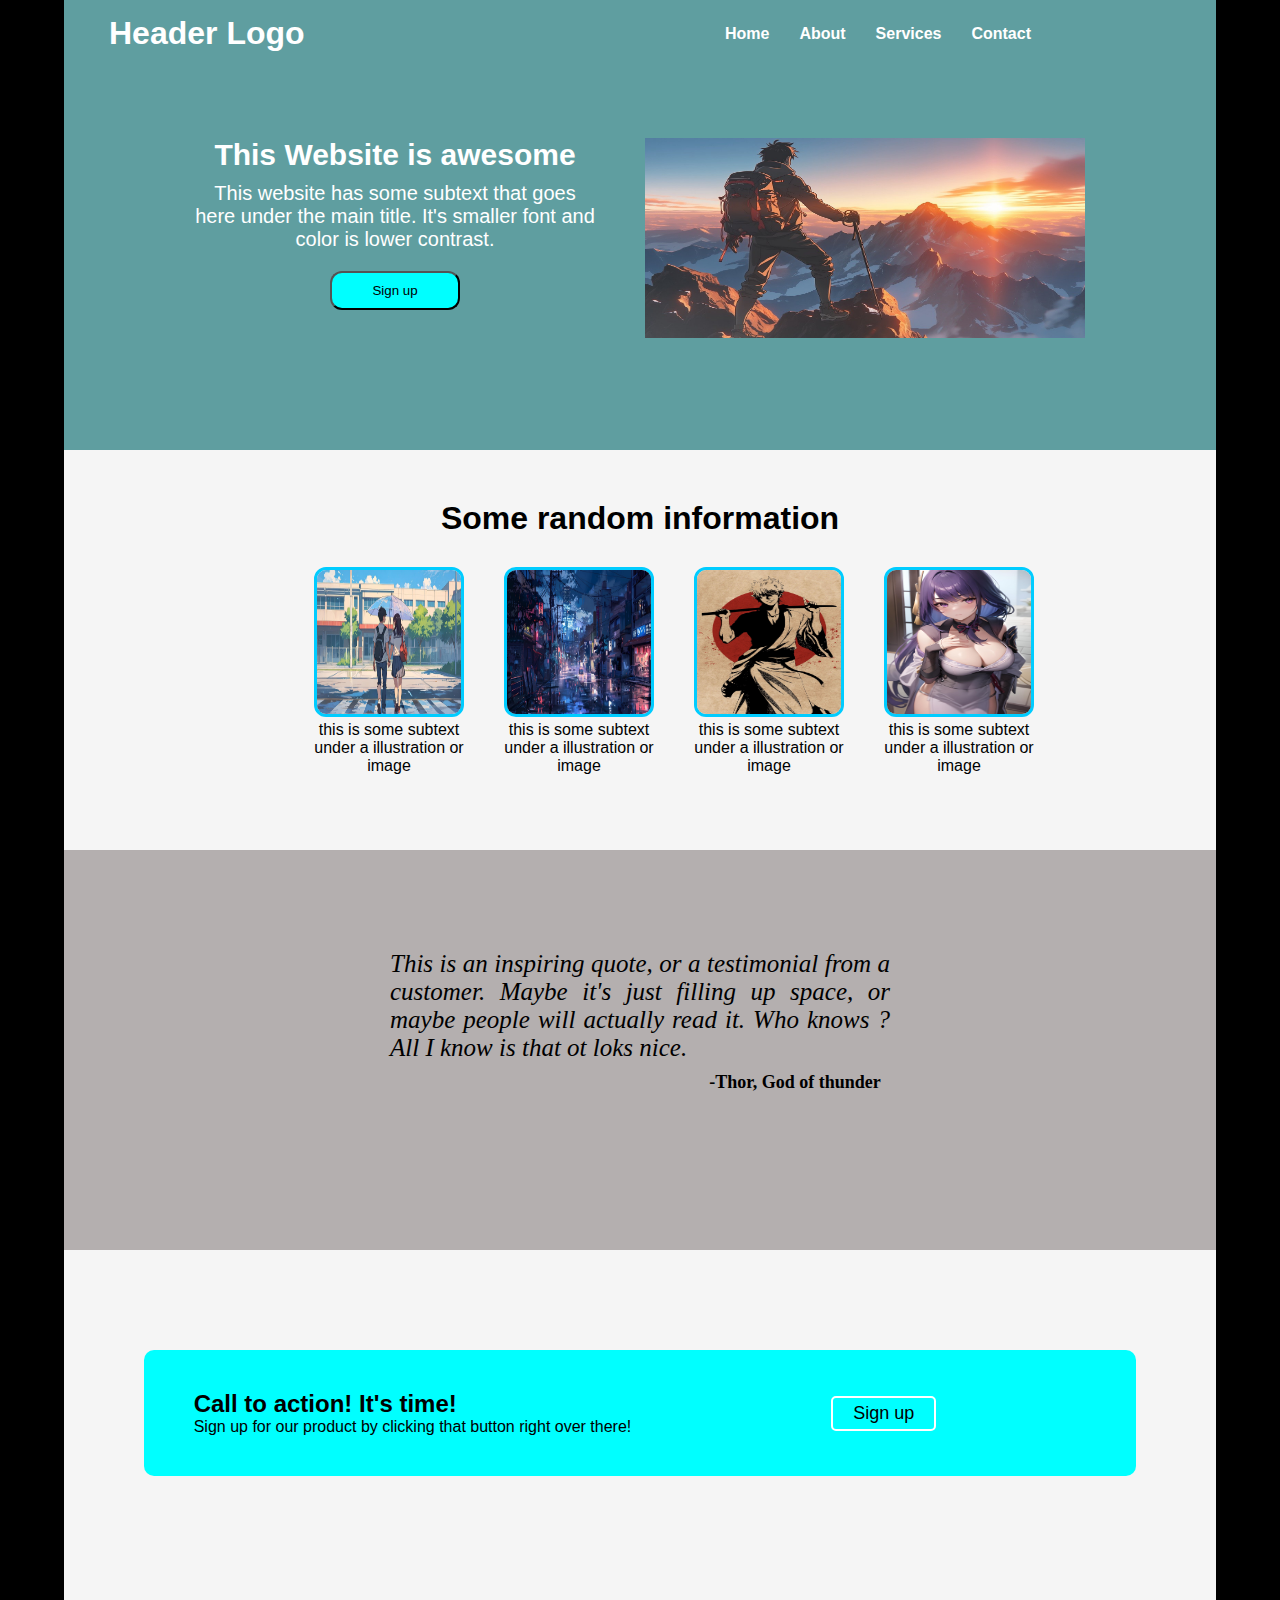
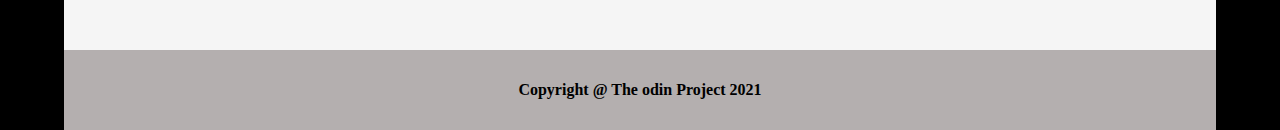
<file: index.html>
<!DOCTYPE html>
<html lang="en">
<head>
    <meta charset="UTF-8">
    <meta name="viewport" content="width=device-width, initial-scale=1.0">
    <title>Document</title>
    <link rel="stylesheet" href="style.css">
</head>
<body>
    
    <div class="page-1">
        <div class="header">
            <h1>Header Logo</h1>
            <nav>
                <ul>
                    <li><a href="#">Home</a></li>
                    <li><a href="#">About</a></li>
                    <li><a href="#">Services</a></li>
                    <li><a href="#">Contact</a></li>
                </ul>
            </nav>
        </div>
        
        <div class="container">
            <div class="description">
             <h1>This Website is awesome</h1>
             <p>This website has some subtext that goes here under the main title. It's smaller font and color is lower contrast.</p>
             <button class="sign" onclick="alert('Button Clicked!')">Sign up</button>
            </div>
        
    
        <div class="image-section">
            <img class="page-img" src="image/1.jpg" alt="Sample Image">
        </div>
        </div> 
    </div>

    <div class="page-2">
        <div class="title"><p>Some random information</p></div>

        <div class="gallery-container">
            <div class="gallery">
                <img src="image/2.jpg" alt="Image 1">
                <p>this is some subtext under a illustration or image</p>
            </div>
    
            <div class="gallery">
                <img src="image/3.jpg" alt="Image 2">
                <p>this is some subtext under a illustration or image</p>
            </div>
    
            <div class="gallery">
                <img src="image/4.jpg" alt="Image 3">
                <p>this is some subtext under a illustration or image</p>
            </div>
    
            <div class="gallery">
                <img src="image/5.jpg" alt="Image 4">
                <p>this is some subtext under a illustration or image</p>
            </div>
        </div>
    </div>

    <div class="page-3">
        <div class="quote">
            <p>This is an inspiring quote, or a testimonial from a customer.
                Maybe it's just filling up space, or maybe people will actually read
                it. Who knows ? All I know is that ot loks nice.
            </p>
        </div>
       <div class="author">
        <p>-Thor, God of thunder</p>
       </div>
       
    </div>

    <div class="page-4">
        <div class="sign-up">
            <div class="call">
                <h2>Call to action! It's time!</h2>
                <p>Sign up for our product by clicking that button right over there!</p>
            </div>
            <div class="sign">
                <button>Sign up</button>
            </div>
        </div>
    </div>

    <div class="footer">
        <p>Copyright @ The odin Project 2021</p>
    </div>
    
</body>
</html>
</file>
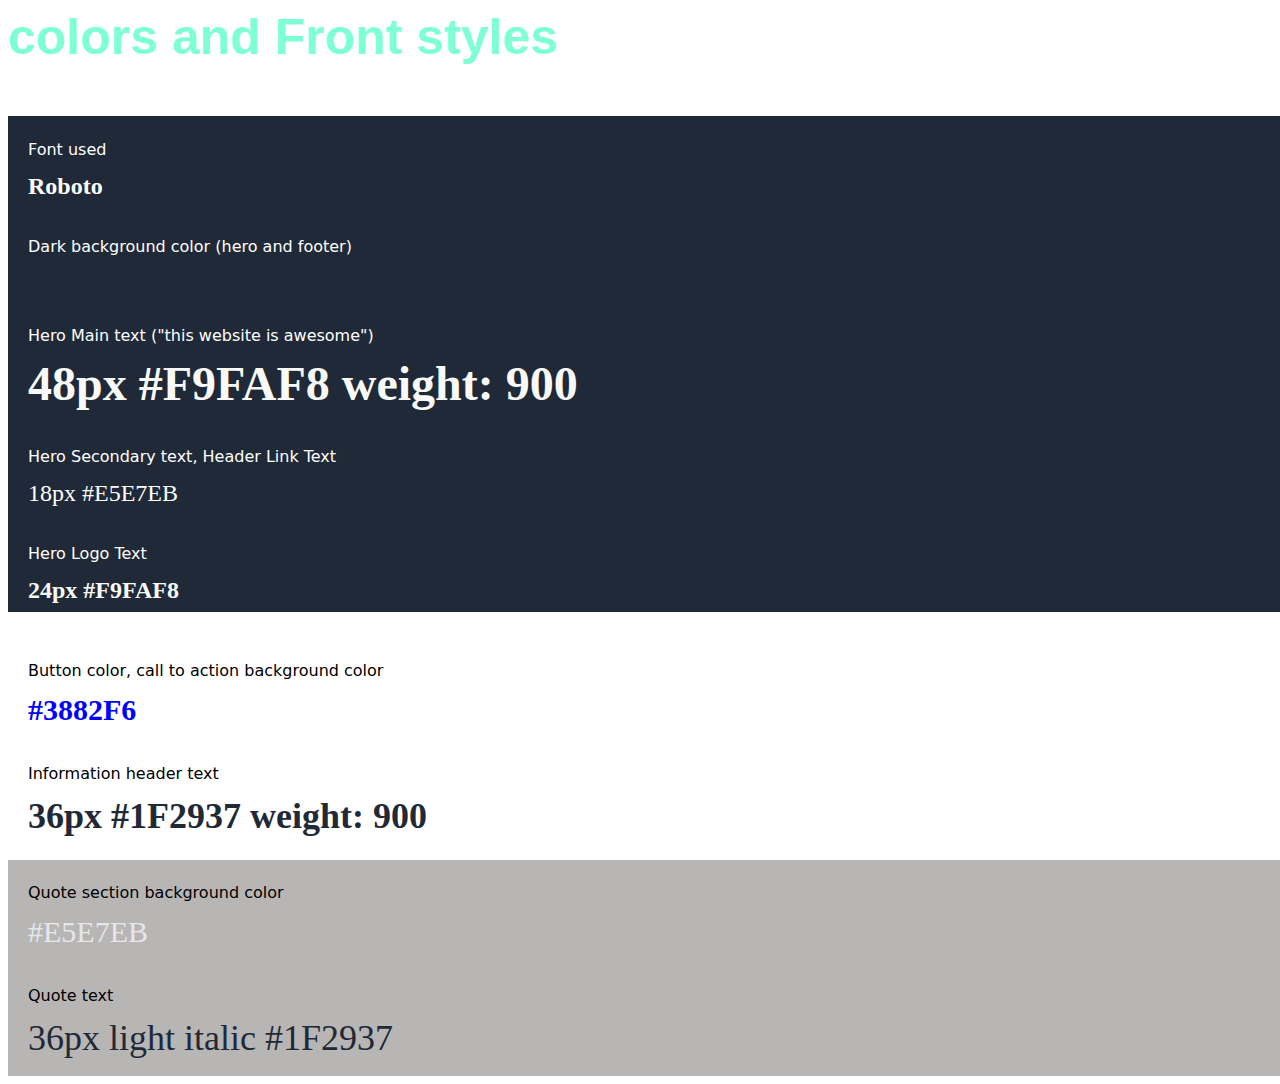
<file: format.html>
<!DOCTYPE html>
<html lang="en">
<head>
    <meta charset="UTF-8">
    <meta name="viewport" content="width=device-width, initial-scale=1.0">
    <title>Document</title>
    <link rel="stylesheet" href="layout.css">
</head>
<body>
    <p style="font-size: 50px; color: aquamarine ; font-weight: 900; font-family: Arial, Helvetica, sans-serif; margin-top: 0;">colors and Front styles</p>
    <div class="first">
        <div class="roboto">
            <p style="padding-top: 0%;">Font used</p>
            <span class="font-name">Roboto</span>
        </div>
    
        <div class="dark">
            <p>Dark background color (hero and footer)</p>
            <span class="color-code">#1F2937</span>
        </div>
    
        <div class="hero">
            <p>Hero Main text ("this website is awesome")</p>
            <span class="hero-text">48px #F9FAF8 weight: 900</span>
        </div>
    
        <div class="secondary">
            <p>Hero Secondary text, Header Link Text</p>
            <span style="font-weight: 100; font-size: 24px;">18px #E5E7EB</span>
        </div>

        <div class="secondary">
            <p>Hero Logo Text</p>
            <span class="secondary-text">24px #F9FAF8</span>
        </div>
    </div>
    
    <div class="second">
        <div class="button">
            <p>Button color, call to action background color</p>
            <span class="cta-style">#3882F6</span>
        </div>
    
        <div class="information">
            <p>Information header text</p>
            <span class="info-header-style">36px #1F2937 weight: 900</span>
        </div>
    </div>
    

    <div class="third">
        <div class="background">
            <p>Quote section background color</p>
            <span class="color-bg">#E5E7EB</span>
        </div>
    
        <div class="italic">
            <p>Quote text</p>
            <span class="text-style">36px light italic #1F2937</span>
        </div>
    </div>
    
</body>
</html>
</file>
<file: style.css>
* {
    margin: 0;
    padding: 0;
    box-sizing: border-box;
}
body {
    background-color: black;
    margin: 0%;
    padding: 0;
}

.page-1 {
    background-color:cadetblue;
    font-family: Arial, sans-serif;
    color: white;
    text-align: center;
    height: 450px;
    max-width: 90%;
    flex-direction: column;
    border-top: 0px;
    margin: auto;
}

.header{
    display: flex;
    justify-content: space-between;
    padding-left: 30px;
}

.header h1{
    
    margin: 15px 15px;
}
.header nav ul {
    display: flex;
    padding-right: 170px;
    list-style: none;
}

.header nav ul li {
    margin: 25px 15px;
}

.header nav ul li a {
    text-decoration: none;
    color: white;
    font-weight: bold;
}

.page-img {
    width: 440px;
    height: 200px;
}

.container {
    display: flex;
    margin: auto;
    padding-top: 70px;
    max-width: fit-content;
    gap: 50px;
}

.container h1 {
    font-size: 30px;
     
}

.container p {
    font-weight:200;
    font-size: 20px;
    padding-top: 10px;
}

.container button {
    margin-top: 20px;
    background-color: aqua;
    padding: 10px 40px;
    border-radius: 12px;
}

.description {
    max-width: 400px;
    font-size: larger;
}

.page-2 {
    background-color: whitesmoke;
    text-align: center;
    gap: 10px;
    font-family: Arial, sans-serif;
    height: 400px;
    max-width: 90%;
    border-top: 0px;
    margin: auto;

}

.gallery-container {
    display: flex;
    gap: 40px; /* Space between items */
    justify-items: center; /* Center align items */
    width: 100px;
    padding-left: 250px;
}

.title p {
    flex-direction: column;
    padding-top: 50px;
    font-size: xx-large;
    font-weight: 800;
    padding-bottom: 30px;
}

.page-2 img {
    width: 150px;
    height: 150px;
    border-radius: 12px;
    border: 3px solid rgb(0, 204, 255);
}

.page-3 {
    background-color: rgb(180, 175, 175);
    height: 400px;
    max-width: 90%;
    border-top: 0px;
    margin: auto;
    text-align: center;
    padding-top: 100px;
}

.quote p {
    width: 500px;
    font-size: 25px;
    display: block;
    text-align: justify;
    margin: auto;
    font-style: italic;
}

.author p{
    padding-top: 10px;
    font-weight: bold;
    font-size: large;
    padding-left: 310px;
}

.page-4 {
    background-color: whitesmoke;
    text-align: center;
    height: 400px;
    max-width: 90%;
    border-top: 0px;
    margin: auto;
    padding-top: 100px;
}

.sign-up {
    background-color:aqua;
    width:fit-content;
    padding: 40px 200px;
    text-align: center;
    margin: auto;
    border-radius: 10px;
    display: flex;
    padding-left: 50px;
}

.call {
    text-align: justify;
    font-family: Arial, Helvetica, sans-serif;
}

.sign {
    padding-left: 200px;
    align-content: center;
}

.sign button {
    padding: 5px;
    background-color: aqua;
    border-radius: 5px;
    border: 2px solid white;
    text-align: center;
    font-size: large;
    display: flex;
    flex-direction: row;
    padding: 5px 20px;
}

.footer {
    background-color: rgb(180, 175, 175);
    height: 80px;
    max-width: 90%;
    border-top: 0px;
    justify-content: center;
    align-content: center;
    text-align: center;
    margin: auto;
    font-weight: bold;
    
}
</file>
<file: layout.css>
.first  {
    background-color: #1F2937;
    color: white;
    margin: 0px;
    padding: 10px 20px;
    width: 100%;
    line-height: 1;
}

.first p, .second p, .third p {
    font-family: system-ui, -apple-system, BlinkMacSystemFont, 'Segoe UI', Roboto, Oxygen, Ubuntu, Cantarell, 'Open Sans', 'Helvetica Neue', sans-serif;
    padding-top: 25px;
    font-weight: lighter;
    
}

.first .font-name {
    font-size: 24px;
    font-weight: bold;
}

.first .color-code {
    color: #1F2937;
    font-family: 'Roboto', sans-serif;
    font-size: 14px;
}

.first .hero-text {
    font-size: 48px;
    color: #F9FAF8;
    font-weight: 900;
}

.first .secondary-text {
    font-size: 24px;
    font-weight: 900;
    color: #F9FAF8;
}

.second {
    background-color: #ffffff;
    color: rgb(0, 0, 0);
    margin: 0px;
    padding: 10px 20px;
    width: 100%;
    line-height: 1;
}

.second .cta-style {
    color: blue;
    font-size: 30px;
    font-weight: bold;
}

.second .info-header-style {
    font-size: 36px;
    font-weight: 900;
    color: #1F2937;
}

.third {
    background-color: rgb(184, 181, 181);
    color: rgb(0, 0, 0);
    margin: 0px;
    padding-top: 0;
    padding-bottom: 20px;
    padding-left: 20px;
    padding-right: 20px;
    width: 100%;
    line-height: 1;
}

.third .color-bg {
    font-size: 30px;
    color: #e5e7eb;
}

.third .text-style {
    font-size: 36px;
    font-style: light italic;
    color: #1F2937;

}
</file>
